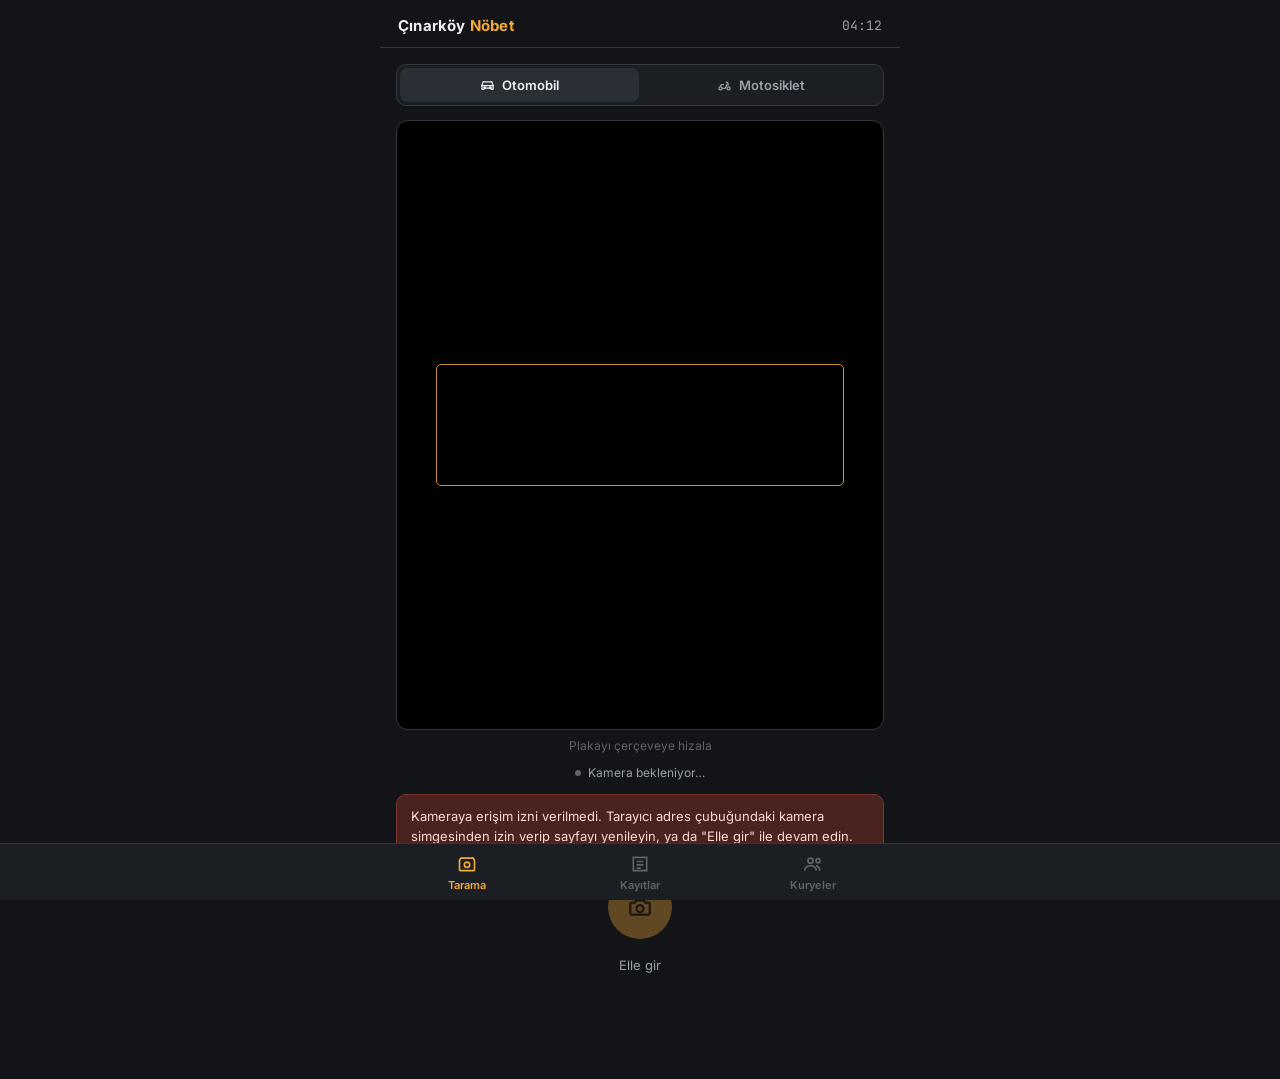
<file: cinarkoy-nobet-plaka-tanima.html>
<!DOCTYPE html>
<html lang="tr">
<head>
<meta charset="UTF-8">
<meta name="viewport" content="width=device-width, initial-scale=1, maximum-scale=1, viewport-fit=cover">
<title>Çınarköy Nöbet — Plaka Tanıma</title>
<link rel="preconnect" href="https://fonts.googleapis.com">
<link rel="preconnect" href="https://fonts.gstatic.com" crossorigin>
<link href="https://fonts.googleapis.com/css2?family=Inter:wght@400;500;600;700;800&family=JetBrains+Mono:wght@500;700&display=swap" rel="stylesheet">
<style>
  :root{
    --bg:#121417; --surface:#1b1e23; --surface-2:#22262c; --surface-3:#2a2f36;
    --border:#333941; --text:#eef0f2; --text-dim:#98a1ab; --text-faint:#5d646d;
    --amber:#f2a93b; --amber-dim:#7a5a1e; --amber-glow:rgba(242,169,59,.18);
    --green:#4fae7d; --green-dim:#1f4b36;
    --red:#e2574c; --red-dim:#4a231f;
    --mono:'JetBrains Mono', 'Courier New', monospace;
    --sans:'Inter', -apple-system, BlinkMacSystemFont, 'Segoe UI', sans-serif;
    --radius:10px;
  }
  *{box-sizing:border-box;}
  html,body{height:100%;}
  body{
    margin:0; background:var(--bg); color:var(--text); font-family:var(--sans);
    -webkit-tap-highlight-color:transparent; overscroll-behavior:none;
    padding-top:env(safe-area-inset-top,0px); padding-bottom:env(safe-area-inset-bottom,0px);
  }
  #app{ max-width:520px; margin:0 auto; min-height:100vh; display:flex; flex-direction:column; }

  header.topbar{
    padding:16px 18px 12px; display:flex; align-items:center; justify-content:space-between;
    border-bottom:1px solid var(--border);
  }
  header.topbar h1{ font-size:15px; font-weight:700; margin:0; letter-spacing:.2px; }
  header.topbar h1 span{ color:var(--amber); }
  header.topbar .clock{ font-family:var(--mono); font-size:13px; color:var(--text-dim); }

  main{ flex:1; overflow-y:auto; padding:16px 16px 90px; }
  .panel{ display:none; }
  .panel.active{ display:block; }

  /* ---------- Tarama sekmesi ---------- */
  .mode-switch{
    display:flex; gap:2px; margin-bottom:14px; background:var(--surface); border:1px solid var(--border);
    border-radius:10px; padding:3px;
  }
  .mode-switch button{
    flex:1; display:flex; align-items:center; justify-content:center; gap:7px;
    padding:9px 8px; border-radius:8px; border:none; background:transparent; color:var(--text-dim);
    font-family:var(--sans); font-weight:600; font-size:13px; cursor:pointer;
  }
  .mode-switch button svg{ width:15px; height:15px; flex:none; }
  .mode-switch button.active{ background:var(--surface-3); color:var(--text); }

  .viewfinder-wrap{
    position:relative; width:100%; aspect-ratio:4/5; background:#000; border-radius:12px;
    overflow:hidden; border:1px solid var(--border);
  }
  .viewfinder-wrap video{ width:100%; height:100%; object-fit:cover; display:block; }
  .guide{
    position:absolute; border:1.5px solid rgba(242,169,59,.85); border-radius:5px;
    pointer-events:none;
  }
  .status-line{
    display:flex; align-items:center; justify-content:center; gap:7px; font-size:12px;
    color:var(--text-dim); margin-top:10px;
  }
  .dot{ width:6px; height:6px; border-radius:50%; background:var(--text-faint); flex:none; }
  .dot.ready{ background:var(--green); }
  .dot.busy{ background:var(--amber); animation:pulse 1s infinite; }
  @keyframes pulse{ 50%{opacity:.35;} }
  .guide-caption{ text-align:center; font-size:12px; color:var(--text-faint); margin-top:8px; }

  .capture-row{ display:flex; align-items:center; justify-content:center; margin-top:16px; }
  .capture-btn{
    width:64px; height:64px; border-radius:50%; background:var(--amber); border:none;
    cursor:pointer; display:flex; align-items:center; justify-content:center;
  }
  .capture-btn svg{ width:26px; height:26px; color:#241c0a; }
  .capture-btn:disabled{ opacity:.35; }
  .manual-row{ text-align:center; margin-top:12px; }
  .link-btn{ background:none; border:none; color:var(--text-dim); font-family:var(--sans); font-size:13px; cursor:pointer; padding:6px; }

  .cam-msg{ margin-top:14px; padding:12px 14px; border-radius:var(--radius); font-size:13px; line-height:1.5; display:none; }
  .cam-msg.show{ display:block; }
  .cam-msg.warn{ background:var(--red-dim); color:#ffd7d3; border:1px solid #7a352c; }

  /* öneri kartı */
  .suggest-card{
    margin-top:16px; background:var(--surface); border:1px solid var(--border); border-radius:var(--radius); padding:16px; display:none;
  }
  .suggest-card.show{ display:block; }
  .confidence-badge{
    display:inline-flex; align-items:center; gap:6px; font-size:12px; font-weight:700; padding:4px 10px;
    border-radius:20px; margin-bottom:12px;
  }
  .confidence-badge.high{ background:var(--green-dim); color:#a8e6c6; }
  .confidence-badge.low{ background:var(--amber-dim); color:#ffdca6; }
  .confidence-badge.none{ background:var(--red-dim); color:#ffc9c3; }
  .field{ margin-bottom:12px; }
  .field label{ display:block; font-size:11px; color:var(--text-dim); margin-bottom:5px; }
  .field input{
    width:100%; padding:12px 12px; background:var(--surface-2); border:1px solid var(--border);
    border-radius:8px; color:var(--text); font-family:var(--mono); font-size:18px; font-weight:700; letter-spacing:1px;
  }
  .field input#kuryeAdiInput{ font-family:var(--sans); font-size:15px; font-weight:500; letter-spacing:normal; }
  .field .il-note{ font-size:11px; color:var(--text-faint); margin-top:5px; font-family:var(--sans); }
  .format-warn{ font-size:12px; color:#ffcf9e; margin-top:6px; }
  .btn-row{ display:flex; gap:10px; margin-top:14px; }
  .btn{
    flex:1; padding:12px; border-radius:8px; border:1px solid var(--border); font-weight:700; font-size:14px;
    cursor:pointer; font-family:var(--sans);
  }
  .btn.primary{ background:var(--amber); border-color:var(--amber); color:#241c0a; }
  .btn.ghost{ background:transparent; color:var(--text-dim); }
  .frame-detail{ margin-top:10px; font-size:11px; color:var(--text-faint); font-family:var(--mono); text-align:center; line-height:1.6; }

  /* ---------- Kayıtlar ---------- */
  .stats-row{ display:flex; gap:10px; margin-bottom:14px; }
  .stat{ flex:1; background:var(--surface); border:1px solid var(--border); border-radius:var(--radius); padding:12px; text-align:center; }
  .stat b{ display:block; font-size:20px; font-family:var(--mono); }
  .stat span{ font-size:11px; color:var(--text-dim); }
  .log-item{ background:var(--surface); border:1px solid var(--border); border-radius:var(--radius); padding:12px 14px; margin-bottom:10px; }
  .log-item .row1{ display:flex; justify-content:space-between; align-items:center; }
  .log-item .plate{ font-family:var(--mono); font-weight:700; font-size:16px; letter-spacing:1px; }
  .log-item .courier{ font-size:13px; color:var(--text-dim); margin-top:2px; }
  .log-item .meta{ font-size:11px; color:var(--text-faint); margin-top:6px; display:flex; justify-content:space-between; }
  .tag{ font-size:10px; padding:2px 7px; border-radius:10px; font-weight:700; }
  .tag.yuksek{ background:var(--green-dim); color:#a8e6c6; }
  .tag.dusuk{ background:var(--amber-dim); color:#ffdca6; }
  .tag.elle{ background:var(--surface-3); color:var(--text-dim); }
  .del-btn{ background:none; border:none; color:var(--red); font-size:12px; cursor:pointer; }
  .empty{ text-align:center; color:var(--text-faint); font-size:13px; padding:40px 10px; }
  .toolbar{ display:flex; gap:10px; margin-bottom:14px; }

  /* ---------- Kuryeler ---------- */
  .courier-row{ display:flex; gap:8px; align-items:center; background:var(--surface); border:1px solid var(--border); border-radius:var(--radius); padding:10px 12px; margin-bottom:8px; }
  .courier-row .plate{ font-family:var(--mono); font-weight:700; width:96px; flex:none; font-size:13px; }
  .courier-row .name{ flex:1; font-size:13px; }
  .add-courier{ display:flex; gap:8px; margin-bottom:16px; }
  .add-courier input{ flex:1; padding:10px; background:var(--surface-2); border:1px solid var(--border); border-radius:8px; color:var(--text); font-size:13px; }
  .add-courier input.plate-in{ font-family:var(--mono); flex:0 0 110px; text-transform:uppercase; }

  nav.tabbar{
    position:fixed; bottom:0; left:0; right:0; padding-bottom:env(safe-area-inset-bottom,0px);
    background:var(--surface); border-top:1px solid var(--border);
  }
  .tabbar-inner{ max-width:520px; margin:0 auto; display:flex; }
  .tabbar-inner button{
    flex:1; background:none; border:none; color:var(--text-faint); padding:10px 4px 8px; font-family:var(--sans);
    font-size:11px; font-weight:600; display:flex; flex-direction:column; align-items:center; gap:4px; cursor:pointer;
  }
  .tabbar-inner button.active{ color:var(--amber); }
  .tabbar-inner svg{ width:20px; height:20px; }

  ::-webkit-scrollbar{ width:0; height:0; }
</style>
</head>
<body>
<div id="app">

  <header class="topbar">
    <h1>Çınarköy <span>Nöbet</span></h1>
    <div class="clock" id="clockEl">--:--</div>
  </header>

  <main>
    <!-- TARAMA -->
    <section class="panel active" id="panel-tarama">
      <div class="mode-switch">
        <button id="modeOto" class="active">
          <svg viewBox="0 0 24 24" fill="none" stroke="currentColor" stroke-width="2"><path d="M3 12l1.6-4.8A2 2 0 016.5 6h11a2 2 0 011.9 1.2L21 12"/><path d="M3 12h18v5a1 1 0 01-1 1h-1.5a1 1 0 01-1-1v-1H6.5v1a1 1 0 01-1 1H4a1 1 0 01-1-1v-5z"/><circle cx="7.5" cy="15.5" r="1.2"/><circle cx="16.5" cy="15.5" r="1.2"/></svg>
          Otomobil
        </button>
        <button id="modeMoto">
          <svg viewBox="0 0 24 24" fill="none" stroke="currentColor" stroke-width="2"><circle cx="5.5" cy="16.5" r="2.5"/><circle cx="18.5" cy="16.5" r="2.5"/><path d="M8 16.5h5l3-6h3M11 10.5H7l-1.5 3M14 7h3l1 3.5"/></svg>
          Motosiklet
        </button>
      </div>

      <div class="viewfinder-wrap" id="viewfinderWrap">
        <video id="video" autoplay playsinline muted></video>
        <div class="guide" id="guideBox"></div>
      </div>
      <p class="guide-caption" id="guideLabel">Plakayı çerçeveye hizalayın</p>
      <div class="status-line"><span class="dot" id="engineDot"></span><span id="engineText">Kamera bekleniyor…</span></div>

      <div class="cam-msg warn" id="camMsg"></div>

      <div class="capture-row">
        <button class="capture-btn" id="captureBtn" disabled aria-label="Fotoğraf çek">
          <svg viewBox="0 0 24 24" fill="none" stroke="currentColor" stroke-width="2"><path d="M4 8h3l1.5-2h7L17 8h3a1 1 0 011 1v9a1 1 0 01-1 1H4a1 1 0 01-1-1V9a1 1 0 011-1z"/><circle cx="12" cy="13.5" r="3.2"/></svg>
        </button>
      </div>
      <div class="manual-row"><button class="link-btn" id="manualBtn">Elle gir</button></div>
      <div class="frame-detail" id="frameDetail"></div>

      <div class="suggest-card" id="suggestCard">
        <div id="confidenceBadge" class="confidence-badge high">Yüksek güven</div>
        <div class="field">
          <label for="plateInput">Plaka</label>
          <input id="plateInput" maxlength="12" placeholder="34 ABC 123" autocomplete="off">
          <div class="il-note" id="ilNote"></div>
          <div class="format-warn" id="formatWarn" style="display:none;"></div>
        </div>
        <div class="field">
          <label for="kuryeAdiInput">Kurye adı</label>
          <input id="kuryeAdiInput" placeholder="Eşleşme yoksa elle yazın" autocomplete="off">
        </div>
        <div class="btn-row">
          <button class="btn ghost" id="discardBtn">Vazgeç</button>
          <button class="btn primary" id="saveBtn">Kaydet</button>
        </div>
      </div>
    </section>

    <!-- KAYITLAR -->
    <section class="panel" id="panel-kayitlar">
      <div class="stats-row">
        <div class="stat"><b id="statTotal">0</b><span>Toplam kayıt</span></div>
        <div class="stat"><b id="statAccept">0</b><span>Öneri kabul</span></div>
        <div class="stat"><b id="statCorrect">0</b><span>Düzeltilen</span></div>
      </div>
      <div class="toolbar">
        <button class="btn ghost" id="exportBtn">CSV indir</button>
        <button class="btn ghost" id="clearLogBtn">Kayıtları temizle</button>
      </div>
      <div id="logList"></div>
    </section>

    <!-- KURYELER -->
    <section class="panel" id="panel-kuryeler">
      <div class="add-courier">
        <input class="plate-in" id="newCourierPlate" placeholder="34ABC123">
        <input id="newCourierName" placeholder="Kurye adı">
        <button class="btn primary" style="flex:0 0 auto; padding:10px 14px;" id="addCourierBtn">Ekle</button>
      </div>
      <div id="courierList"></div>
    </section>
  </main>

  <nav class="tabbar">
    <div class="tabbar-inner">
      <button class="tab-btn active" data-panel="tarama">
        <svg viewBox="0 0 24 24" fill="none" stroke="currentColor" stroke-width="2"><path d="M3 8l1.5-3h15L21 8v11a1 1 0 01-1 1H4a1 1 0 01-1-1V8z"/><circle cx="12" cy="13" r="3.2"/></svg>
        Tarama
      </button>
      <button class="tab-btn" data-panel="kayitlar">
        <svg viewBox="0 0 24 24" fill="none" stroke="currentColor" stroke-width="2"><path d="M4 4h16v16H4z"/><path d="M8 9h8M8 13h8M8 17h5"/></svg>
        Kayıtlar
      </button>
      <button class="tab-btn" data-panel="kuryeler">
        <svg viewBox="0 0 24 24" fill="none" stroke="currentColor" stroke-width="2"><circle cx="9" cy="8" r="3"/><path d="M2 20c0-3.3 3-6 7-6s7 2.7 7 6"/><circle cx="18" cy="8" r="2.4"/><path d="M15.5 14.2c2.6.4 4.5 2.6 4.5 5.8"/></svg>
        Kuryeler
      </button>
    </div>
  </nav>
</div>

<canvas id="workCanvas" style="display:none;"></canvas>

<script>
(function(){
  'use strict';

  /* =========================================================
     0. SABİTLER, DEPOLAMA, YARDIMCI FONKSİYONLAR
  ========================================================= */
  var LS_COURIERS = 'cinarkoy_kuryeler_v1';
  var LS_LOG      = 'cinarkoy_kayitlar_v1';
  var LS_STATS    = 'cinarkoy_stats_v1';

  var IL_KODLARI = {"01":"Adana","02":"Adıyaman","03":"Afyonkarahisar","04":"Ağrı","05":"Amasya","06":"Ankara","07":"Antalya","08":"Artvin","09":"Aydın","10":"Balıkesir","11":"Bilecik","12":"Bingöl","13":"Bitlis","14":"Bolu","15":"Burdur","16":"Bursa","17":"Çanakkale","18":"Çankırı","19":"Çorum","20":"Denizli","21":"Diyarbakır","22":"Edirne","23":"Elazığ","24":"Erzincan","25":"Erzurum","26":"Eskişehir","27":"Gaziantep","28":"Giresun","29":"Gümüşhane","30":"Hakkari","31":"Hatay","32":"Isparta","33":"Mersin","34":"İstanbul","35":"İzmir","36":"Kars","37":"Kastamonu","38":"Kayseri","39":"Kırklareli","40":"Kırşehir","41":"Kocaeli","42":"Konya","43":"Kütahya","44":"Malatya","45":"Manisa","46":"Kahramanmaraş","47":"Mardin","48":"Muğla","49":"Muş","50":"Nevşehir","51":"Niğde","52":"Ordu","53":"Rize","54":"Sakarya","55":"Samsun","56":"Siirt","57":"Sinop","58":"Sivas","59":"Tekirdağ","60":"Tokat","61":"Trabzon","62":"Tunceli","63":"Şanlıurfa","64":"Uşak","65":"Van","66":"Yozgat","67":"Zonguldak","68":"Aksaray","69":"Bayburt","70":"Karaman","71":"Kırıkkale","72":"Batman","73":"Şırnak","74":"Bartın","75":"Ardahan","76":"Iğdır","77":"Yalova","78":"Karabük","79":"Kilis","80":"Osmaniye","81":"Düzce"};
  var PLATE_RE = /^([0-8][0-9])\s*([ABCDEFGHIJKLMNOPRSTUVYZ]{1,3})\s*([0-9]{2,4})$/;

  function $(id){ return document.getElementById(id); }
  function loadJSON(key, fallback){
    try { var v = localStorage.getItem(key); return v ? JSON.parse(v) : fallback; }
    catch(e){ return fallback; }
  }
  function saveJSON(key, val){
    try { localStorage.setItem(key, JSON.stringify(val)); } catch(e){ /* depolama dolu/erişilemez: sessizce yut */ }
  }
  function normalizePlate(raw){
    return (raw||'').toUpperCase().replace(/[İIı]/g,'I').replace(/[^A-Z0-9]/g,' ').replace(/\s+/g,' ').trim();
  }
  function validatePlate(norm){
    var compact = norm.replace(/\s+/g,'');
    var m = compact.match(/^([0-8][0-9])([ABCDEFGHIJKLMNOPRSTUVYZ]{1,3})([0-9]{2,4})$/);
    if(!m) return {valid:false};
    var il = m[1];
    if(il==='00') return {valid:false};
    return {valid:true, il:il, harf:m[2], rakam:m[3], display: il+' '+m[2]+' '+m[3]};
  }

  var couriers = loadJSON(LS_COURIERS, []);
  var log = loadJSON(LS_LOG, []);
  var stats = loadJSON(LS_STATS, {kabul:0, duzeltilen:0});

  function findCourier(plateCompact){
    for(var i=0;i<couriers.length;i++){
      if(couriers[i].plate.replace(/\s+/g,'') === plateCompact) return couriers[i];
    }
    return null;
  }

  /* =========================================================
     1. SEKME NAVİGASYONU
  ========================================================= */
  var tabButtons = document.querySelectorAll('.tab-btn');
  tabButtons.forEach(function(btn){
    btn.addEventListener('click', function(){
      tabButtons.forEach(function(b){ b.classList.remove('active'); });
      btn.classList.add('active');
      document.querySelectorAll('.panel').forEach(function(p){ p.classList.remove('active'); });
      $('panel-' + btn.dataset.panel).classList.add('active');
      if(btn.dataset.panel === 'kayitlar') renderLog();
      if(btn.dataset.panel === 'kuryeler') renderCouriers();
    });
  });

  /* saat */
  function tickClock(){
    var d = new Date();
    $('clockEl').textContent = String(d.getHours()).padStart(2,'0')+':'+String(d.getMinutes()).padStart(2,'0');
  }
  tickClock(); setInterval(tickClock, 15000);

  /* =========================================================
     2. ARAÇ MODU + KILAVUZ ÇERÇEVESİ
  ========================================================= */
  var vehicleMode = 'oto'; // 'oto' | 'moto'
  var GUIDE_RECT = {
    oto:  {x:0.08, y:0.40, w:0.84, h:0.20},
    moto: {x:0.26, y:0.30, w:0.48, h:0.40}
  };
  function applyGuide(){
    var r = GUIDE_RECT[vehicleMode];
    var wrap = $('viewfinderWrap');
    var g = $('guideBox');
    g.style.left   = (r.x*100)+'%';
    g.style.top    = (r.y*100)+'%';
    g.style.width  = (r.w*100)+'%';
    g.style.height = (r.h*100)+'%';
    $('guideLabel').textContent = vehicleMode==='moto' ? 'Plaka iki satırı çerçeveye al' : 'Plakayı çerçeveye hizala';
  }
  $('modeOto').addEventListener('click', function(){ vehicleMode='oto'; $('modeOto').classList.add('active'); $('modeMoto').classList.remove('active'); applyGuide(); });
  $('modeMoto').addEventListener('click', function(){ vehicleMode='moto'; $('modeMoto').classList.add('active'); $('modeOto').classList.remove('active'); applyGuide(); });
  applyGuide();

  /* =========================================================
     3. KAMERA
  ========================================================= */
  var video = $('video');
  var camReady = false;

  function showCamMsg(text){
    var el = $('camMsg'); el.textContent = text; el.classList.add('show');
  }
  function hideCamMsg(){ $('camMsg').classList.remove('show'); }

  function startCamera(){
    if(!navigator.mediaDevices || !navigator.mediaDevices.getUserMedia){
      showCamMsg('Bu tarayıcı kamera erişimini desteklemiyor. Plakayı "Elle gir" ile kaydedebilirsiniz.');
      return;
    }
    navigator.mediaDevices.getUserMedia({ video: { facingMode: 'environment', width:{ideal:1280}, height:{ideal:960} }, audio:false })
      .then(function(stream){
        video.srcObject = stream;
        camReady = true;
        hideCamMsg();
        $('captureBtn').disabled = false;
        beginLazyEngineLoad();
      })
      .catch(function(err){
        showCamMsg('Kameraya erişim izni verilmedi. Tarayıcı adres çubuğundaki kamera simgesinden izin verip sayfayı yenileyin, ya da "Elle gir" ile devam edin.');
      });
  }
  startCamera();

  /* video native çözünürlüğü ile ekrandaki (object-fit:cover) konteyner arasındaki
     ölçek farkını hesaba katarak, kılavuz çerçevesinin GERÇEK video pikselindeki
     karşılığını üretir. */
  function guideRectInVideoPixels(){
    var vw = video.videoWidth, vh = video.videoHeight;
    var wrap = $('viewfinderWrap');
    var cw = wrap.clientWidth, ch = wrap.clientHeight;
    if(!vw || !vh || !cw || !ch) return null;
    var videoAspect = vw/vh, containerAspect = cw/ch;
    var sx,sy,sw,sh;
    if(videoAspect > containerAspect){
      sh = vh; sw = vh*containerAspect; sx=(vw-sw)/2; sy=0;
    } else {
      sw = vw; sh = vw/containerAspect; sx=0; sy=(vh-sh)/2;
    }
    var r = GUIDE_RECT[vehicleMode];
    return {
      x: Math.round(sx + r.x*sw),
      y: Math.round(sy + r.y*sh),
      w: Math.round(r.w*sw),
      h: Math.round(r.h*sh)
    };
  }

  /* =========================================================
     4. MOTORLARIN TEMBEL YÜKLENMESİ (OpenCV.js + Tesseract.js)
  ========================================================= */
  var cvReady = false, cvLoading = false;
  var tsrReady = false, tsrLoading = false;
  var engineLoadStarted = false;

  function setEngineStatus(state, text){
    var dot = $('engineDot');
    dot.className = 'dot' + (state ? ' '+state : '');
    $('engineText').textContent = text;
  }

  function loadScriptWithTimeout(src, timeoutMs){
    return new Promise(function(resolve, reject){
      var done = false;
      var s = document.createElement('script');
      s.src = src; s.async = true;
      var t = setTimeout(function(){ if(!done){ done=true; reject(new Error('timeout: '+src)); } }, timeoutMs || 9000);
      s.onload = function(){ if(!done){ done=true; clearTimeout(t); resolve(); } };
      s.onerror = function(){ if(!done){ done=true; clearTimeout(t); reject(new Error('yüklenemedi: '+src)); } };
      document.head.appendChild(s);
    });
  }

  function beginLazyEngineLoad(){
    if(engineLoadStarted) return;
    engineLoadStarted = true;
    setEngineStatus('busy', 'Görüntü motoru hazırlanıyor…');

    // Tesseract.js — okuma motoru, zorunlu (yüklenemezse OCR devre dışı kalır, elle giriş açık kalır)
    tsrLoading = true;
    loadScriptWithTimeout('https://cdn.jsdelivr.net/npm/tesseract.js@5.0.4/dist/tesseract.min.js', 12000)
      .then(function(){ tsrReady = true; tsrLoading = false; updateEngineStatusLine(); })
      .catch(function(){ tsrReady = false; tsrLoading = false; updateEngineStatusLine();
        showCamMsg('Okuma motoru yüklenemedi (bağlantı sorunu olabilir). "Elle gir" her zaman açık.'); });

    // OpenCV.js — ön işleme motoru, OPSİYONEL (yüklenemezse basit gri-tonlama yöntemine sessizce düşülür)
    cvLoading = true;
    loadScriptWithTimeout('https://docs.opencv.org/4.9.0/opencv.js', 12000)
      .then(function(){
        // opencv.js kendi WASM'ını asenkron indirir; cv.onRuntimeInitialized ile hazır olduğunu bildirir
        if(window.cv && window.cv.onRuntimeInitialized !== undefined){
          window.cv['onRuntimeInitialized'] = function(){ cvReady = true; cvLoading = false; updateEngineStatusLine(); };
        } else {
          cvReady = !!window.cv; cvLoading = false; updateEngineStatusLine();
        }
      })
      .catch(function(){ cvReady = false; cvLoading = false; updateEngineStatusLine(); });

    updateEngineStatusLine();
  }

  function updateEngineStatusLine(){
    if(tsrLoading || cvLoading){ setEngineStatus('busy', 'Görüntü motoru hazırlanıyor…'); return; }
    if(tsrReady && cvReady){ setEngineStatus('ready', 'Motor hazır (gelişmiş ön işleme)'); return; }
    if(tsrReady && !cvReady){ setEngineStatus('ready', 'Motor hazır (temel ön işleme)'); return; }
    setEngineStatus('', 'Okuma motoru kullanılamıyor — elle giriş açık'); 
  }

  /* =========================================================
     5. ÖN İŞLEME ZİNCİRİ (her adım hata verirse bir öncekiyle devam eder)
  ========================================================= */
  // OpenCV tabanlı zincir: gri tonlama -> parlama bastırma -> gürültü azaltma
  // -> CLAHE kontrast -> adaptif eşikleme -> eğim düzeltme (kontur + döndürme)
  function preprocessWithOpenCV(canvas){
    var stageCanvas = canvas;
    try{
      var src = cv.imread(canvas);
      var work = src;

      try{ var gray = new cv.Mat(); cv.cvtColor(work, gray, cv.COLOR_RGBA2GRAY); work.delete(); work = gray; }catch(e){}

      try{
        var mask = new cv.Mat();
        cv.threshold(work, mask, 235, 255, cv.THRESH_BINARY);
        var kernel = cv.Mat.ones(3,3, cv.CV_8U);
        cv.dilate(mask, mask, kernel);
        var inpainted = new cv.Mat();
        cv.inpaint(work, mask, inpainted, 4, cv.INPAINT_TELEA);
        work.delete(); mask.delete(); kernel.delete();
        work = inpainted;
      }catch(e){ /* parlama bastırma başarısız oldu, atlanıyor */ }

      try{ var blurred = new cv.Mat(); cv.medianBlur(work, blurred, 3); work.delete(); work = blurred; }catch(e){}

      try{
        var clahe = new cv.CLAHE(2.0, new cv.Size(8,8));
        var claheOut = new cv.Mat();
        clahe.apply(work, claheOut);
        work.delete(); work = claheOut;
      }catch(e){ /* CLAHE başarısız, ham gri ton ile devam */ }

      // eğim düzeltme: en büyük konturu bul, minAreaRect açısına göre döndür
      try{
        var edges = new cv.Mat();
        cv.threshold(work, edges, 0, 255, cv.THRESH_BINARY+cv.THRESH_OTSU);
        var contours = new cv.MatVector();
        var hierarchy = new cv.Mat();
        cv.findContours(edges, contours, hierarchy, cv.RETR_EXTERNAL, cv.CHAIN_APPROX_SIMPLE);
        var maxArea = 0, maxIdx = -1;
        for(var i=0;i<contours.size();i++){
          var a = cv.contourArea(contours.get(i));
          if(a > maxArea){ maxArea = a; maxIdx = i; }
        }
        if(maxIdx >= 0 && maxArea > work.cols*work.rows*0.15){
          var rect = cv.minAreaRect(contours.get(maxIdx));
          var angle = rect.angle;
          if(angle < -45) angle += 90;
          if(Math.abs(angle) > 1 && Math.abs(angle) <= 15){
            var center = new cv.Point(work.cols/2, work.rows/2);
            var M = cv.getRotationMatrix2D(center, angle, 1);
            var rotated = new cv.Mat();
            cv.warpAffine(work, rotated, M, new cv.Size(work.cols, work.rows), cv.INTER_LINEAR, cv.BORDER_REPLICATE);
            work.delete(); M.delete(); work = rotated;
          }
        }
        edges.delete(); contours.delete(); hierarchy.delete();
      }catch(e){ /* eğim düzeltme başarısız, düzeltilmemiş görüntüyle devam */ }

      try{
        var thresh = new cv.Mat();
        cv.adaptiveThreshold(work, thresh, 255, cv.ADAPTIVE_THRESH_GAUSSIAN_C, cv.THRESH_BINARY, 31, 15);
        work.delete(); work = thresh;
      }catch(e){ /* adaptif eşikleme başarısız, kontrast-artırılmış gri ton ile devam */ }

      var out = document.createElement('canvas');
      out.width = work.cols; out.height = work.rows;
      cv.imshow(out, work);
      work.delete();
      return out;
    }catch(e){
      return stageCanvas; // OpenCV tamamen başarısız oldu: ham kareyle devam
    }
  }

  // Daha hafif OpenCV varyantı: adaptif eşikleme ve eğim düzeltme olmadan, sadece
  // gri tonlama + parlama bastırma + kontrast artırma. Bazı plakalar ikili (binary)
  // görüntüden çok, kontrastı artırılmış gri tondan daha iyi okunur.
  function preprocessWithOpenCVLight(canvas){
    try{
      var src = cv.imread(canvas);
      var work = src;
      try{ var gray = new cv.Mat(); cv.cvtColor(work, gray, cv.COLOR_RGBA2GRAY); work.delete(); work = gray; }catch(e){}
      try{
        var mask = new cv.Mat();
        cv.threshold(work, mask, 235, 255, cv.THRESH_BINARY);
        var inpainted = new cv.Mat();
        cv.inpaint(work, mask, inpainted, 4, cv.INPAINT_TELEA);
        work.delete(); mask.delete(); work = inpainted;
      }catch(e){}
      try{
        var clahe = new cv.CLAHE(2.5, new cv.Size(8,8));
        var claheOut = new cv.Mat();
        clahe.apply(work, claheOut);
        work.delete(); work = claheOut;
      }catch(e){}
      var out = document.createElement('canvas');
      out.width = work.cols; out.height = work.rows;
      cv.imshow(out, work);
      work.delete();
      return out;
    }catch(e){ return canvas; }
  }

  function cloneCanvas(c){
    var n = document.createElement('canvas'); n.width = c.width; n.height = c.height;
    n.getContext('2d').drawImage(c, 0, 0);
    return n;
  }

  // OpenCV yoksa devreye giren basit yedek: gri tonlama + sabit eşik (canvas pikselleri üzerinden)
  function preprocessBasic(canvas){
    try{
      var ctx = canvas.getContext('2d');
      var img = ctx.getImageData(0,0,canvas.width,canvas.height);
      var d = img.data;
      for(var i=0;i<d.length;i+=4){
        var v = 0.299*d[i] + 0.587*d[i+1] + 0.114*d[i+2];
        v = v > 140 ? 255 : (v < 90 ? 0 : v);
        d[i]=d[i+1]=d[i+2]=v;
      }
      ctx.putImageData(img,0,0);
      return canvas;
    }catch(e){ return canvas; }
  }

  /* =========================================================
     6. KIRPMA — görevli tek bir fotoğraf çeker
  ========================================================= */
  function cropToCanvas(rect){
    var c = document.createElement('canvas');
    var targetW = 480;
    var scale = targetW / rect.w;
    c.width = targetW; c.height = Math.round(rect.h*scale);
    var ctx = c.getContext('2d');
    ctx.drawImage(video, rect.x, rect.y, rect.w, rect.h, 0, 0, c.width, c.height);
    return c;
  }

  // Yavaş cihazlarda işlem varyantı sayısını azaltarak yanıt süresini makul tutar
  function variantBudgetForDevice(){
    var cores = navigator.hardwareConcurrency || 4;
    return cores <= 2 ? 2 : 3;
  }

  /* =========================================================
     7. OCR (Tesseract.js) — tek kare oku, moto modunda 2 satırı ayrı okur
  ========================================================= */
  var tesseractWorkerPromise = null;
  function getWorker(){
    if(tesseractWorkerPromise) return tesseractWorkerPromise;
    tesseractWorkerPromise = Tesseract.createWorker('eng', 1, { logger: function(){} }).then(function(worker){
      return worker.setParameters({ tessedit_char_whitelist: 'ABCDEFGHIJKLMNOPRSTUVYZ0123456789 ' }).then(function(){ return worker; });
    });
    return tesseractWorkerPromise;
  }

  function ocrCanvas(canvas){
    return getWorker().then(function(worker){
      return worker.recognize(canvas);
    }).then(function(res){
      return { text: normalizePlate(res.data.text), conf: res.data.confidence || 0 };
    });
  }

  function ocrFrame(processedCanvas){
    if(vehicleMode !== 'moto'){
      return ocrCanvas(processedCanvas);
    }
    // motosiklet: kırpılan alanı yatay olarak ikiye böl, ayrı ayrı oku, birleştir
    var w = processedCanvas.width, h = processedCanvas.height;
    var topC = document.createElement('canvas'); topC.width=w; topC.height=Math.round(h*0.55);
    topC.getContext('2d').drawImage(processedCanvas, 0,0,w,topC.height, 0,0,w,topC.height);
    var botC = document.createElement('canvas'); botC.width=w; botC.height=h-topC.height;
    botC.getContext('2d').drawImage(processedCanvas, 0,topC.height,w,botC.height, 0,0,w,botC.height);
    return Promise.all([ocrCanvas(topC), ocrCanvas(botC)]).then(function(r){
      return { text: (r[0].text+' '+r[1].text).replace(/\s+/g,' ').trim(), conf: (r[0].conf+r[1].conf)/2 };
    });
  }

  /* =========================================================
     8. TEK FOTOĞRAF + VARYANT OYLAMASI
     Görevli tek bir "Çek" işlemi yapar. Sağlamlık, birden çok kamera karesi
     yerine, o TEK fotoğrafın birden çok şekilde işlenmiş (varyant) hallerinin
     birbirleriyle karşılaştırılmasından gelir.
  ========================================================= */
  var isCapturing = false;

  function runCapture(){
    if(isCapturing) return;
    if(!camReady){ showCamMsg('Kamera hazır değil. Lütfen izinleri kontrol edin ya da "Elle gir" kullanın.'); return; }
    if(!tsrReady){ showCamMsg('Okuma motoru henüz hazır değil ya da yüklenemedi. Birazdan tekrar deneyin ya da "Elle gir" kullanın.'); return; }
    var rect = guideRectInVideoPixels();
    if(!rect){ showCamMsg('Görüntü okunamadı, tekrar deneyin.'); return; }

    isCapturing = true;
    hideCamMsg();
    $('captureBtn').disabled = true;
    $('suggestCard').classList.remove('show');
    $('frameDetail').textContent = 'Fotoğraf işleniyor…';

    var raw = cropToCanvas(rect); // TEK fotoğraf — burada bir daha kamera karesi alınmaz
    var variants = [];
    var budget = variantBudgetForDevice();
    try{
      if(cvReady){
        variants.push({ label:'gelişmiş ön işleme', canvas: preprocessWithOpenCV(cloneCanvas(raw)) });
        if(budget >= 3) variants.push({ label:'kontrast odaklı', canvas: preprocessWithOpenCVLight(cloneCanvas(raw)) });
      }
      variants.push({ label:'temel ön işleme', canvas: preprocessBasic(cloneCanvas(raw)) });
    }catch(e){
      variants = [{ label:'temel ön işleme', canvas: preprocessBasic(cloneCanvas(raw)) }];
    }

    runOcrOnVariants(variants);
  }

  function runOcrOnVariants(variants){
    var results = [];
    var i = 0;
    function next(){
      if(i >= variants.length) return finishVoting(results);
      return ocrFrame(variants[i].canvas).then(function(r){
        r.label = variants[i].label; results.push(r); i++; return next();
      }).catch(function(){
        results.push({ text:'', conf:0, label: variants[i].label }); i++; return next();
      });
    }
    return next().catch(function(){
      showCamMsg('Fotoğraf işlenirken bir sorun oluştu. Tekrar deneyin ya da elle girin.');
      isCapturing = false; $('captureBtn').disabled = false;
    });
  }

  function finishVoting(results){
    isCapturing = false;
    $('captureBtn').disabled = false;

    var counts = {};
    results.forEach(function(r){
      if(!r.text) return;
      counts[r.text] = (counts[r.text]||0) + 1;
    });
    var bestText = '', bestCount = 0;
    Object.keys(counts).forEach(function(t){ if(counts[t] > bestCount){ bestCount = counts[t]; bestText = t; } });

    var chosen, confidenceLevel;
    if(bestCount >= 2){
      chosen = bestText; confidenceLevel = 'high';
    } else {
      var top = results.slice().sort(function(a,b){ return b.conf-a.conf; })[0] || {text:'', conf:0};
      chosen = top.text; confidenceLevel = chosen ? 'low' : 'none';
    }

    $('frameDetail').textContent = results.length > 1
      ? results.map(function(r){ return r.label+': "'+(r.text||'—')+'" ('+Math.round(r.conf)+'%)'; }).join('  •  ')
      : '';

    showSuggestion(chosen, confidenceLevel);
  }

  /* =========================================================
     9. ÖNERİ KARTI
  ========================================================= */
  var lastSuggested = '';
  function showSuggestion(text, level){
    lastSuggested = normalizePlate(text);
    $('plateInput').value = lastSuggested;
    var badge = $('confidenceBadge');
    if(level==='high'){ badge.className='confidence-badge high'; badge.textContent='Yüksek güven'; }
    else if(level==='low'){ badge.className='confidence-badge low'; badge.textContent='Emin değilim, kontrol edin'; }
    else { badge.className='confidence-badge none'; badge.textContent='Plaka okunamadı — elle girin'; }

    var v = validatePlate(lastSuggested);
    var warnEl = $('formatWarn'), ilNote = $('ilNote');
    if(v.valid){
      warnEl.style.display='none';
      ilNote.textContent = 'İl: '+v.il+' '+(IL_KODLARI[v.il]||'');
    } else {
      warnEl.style.display='block';
      warnEl.textContent = lastSuggested ? 'Plaka formatı tanınamadı — kontrol edip düzeltin.' : 'Alan boş — elle yazın.';
      ilNote.textContent = '';
    }

    var courier = v.valid ? findCourier(lastSuggested.replace(/\s+/g,'')) : null;
    $('kuryeAdiInput').value = courier ? courier.name : '';

    $('suggestCard').classList.add('show');
  }

  $('manualBtn').addEventListener('click', function(){ showSuggestion('', 'none'); });
  $('captureBtn').addEventListener('click', runCapture);
  $('discardBtn').addEventListener('click', function(){
    $('suggestCard').classList.remove('show');
    $('frameDetail').textContent = '';
  });

  $('saveBtn').addEventListener('click', function(){
    var plateNorm = normalizePlate($('plateInput').value);
    var name = $('kuryeAdiInput').value.trim();
    if(!plateNorm){ alert('Plaka alanı boş olamaz.'); return; }
    if(!name){ if(!confirm('Kurye adı girilmedi. Yine de kaydedilsin mi?')) return; }

    var v = validatePlate(plateNorm);
    var wasEdited = plateNorm !== lastSuggested;
    if(lastSuggested){ if(wasEdited) stats.duzeltilen++; else stats.kabul++; }
    saveJSON(LS_STATS, stats);

    log.unshift({
      plate: v.valid ? v.display : plateNorm,
      name: name || '(belirtilmedi)',
      vehicle: vehicleMode,
      time: new Date().toISOString(),
      method: !lastSuggested ? 'elle' : (wasEdited ? 'duzeltildi' : 'oneri_kabul'),
      formatValid: v.valid
    });
    saveJSON(LS_LOG, log);

    $('suggestCard').classList.remove('show');
    $('frameDetail').textContent = 'Kaydedildi.';
  });

  /* =========================================================
     10. KAYITLAR SEKMESİ
  ========================================================= */
  function fmtTime(iso){
    var d = new Date(iso);
    return d.toLocaleDateString('tr-TR')+' '+String(d.getHours()).padStart(2,'0')+':'+String(d.getMinutes()).padStart(2,'0');
  }
  function renderLog(){
    $('statTotal').textContent = log.length;
    $('statAccept').textContent = stats.kabul;
    $('statCorrect').textContent = stats.duzeltilen;

    var el = $('logList');
    if(log.length === 0){ el.innerHTML = '<div class="empty">Henüz kayıt yok. Tarama sekmesinden bir plaka okutup kaydedin.</div>'; return; }
    el.innerHTML = log.map(function(item, idx){
      var tagClass = item.method==='oneri_kabul' ? 'yuksek' : (item.method==='duzeltildi' ? 'dusuk' : 'elle');
      var tagText = item.method==='oneri_kabul' ? 'Öneri kabul edildi' : (item.method==='duzeltildi' ? 'Düzeltildi' : 'Elle girildi');
      return '<div class="log-item">'+
        '<div class="row1"><span class="plate">'+item.plate+'</span>'+
        '<button class="del-btn" data-idx="'+idx+'">Sil</button></div>'+
        '<div class="courier">'+item.name+' · '+(item.vehicle==='moto'?'Motosiklet':'Otomobil')+'</div>'+
        '<div class="meta"><span>'+fmtTime(item.time)+'</span><span class="tag '+tagClass+'">'+tagText+'</span></div>'+
      '</div>';
    }).join('');
    el.querySelectorAll('.del-btn').forEach(function(btn){
      btn.addEventListener('click', function(){
        log.splice(parseInt(btn.dataset.idx,10), 1);
        saveJSON(LS_LOG, log);
        renderLog();
      });
    });
  }

  $('clearLogBtn').addEventListener('click', function(){
    if(confirm('Tüm kayıtlar silinsin mi? Bu işlem geri alınamaz.')){ log = []; saveJSON(LS_LOG, log); renderLog(); }
  });

  $('exportBtn').addEventListener('click', function(){
    var rows = [['Plaka','Kurye','Araç','Zaman','Yöntem']];
    log.forEach(function(item){
      rows.push([item.plate, item.name, item.vehicle==='moto'?'Motosiklet':'Otomobil', fmtTime(item.time), item.method]);
    });
    var csv = rows.map(function(r){ return r.map(function(c){ return '"'+String(c).replace(/"/g,'""')+'"'; }).join(','); }).join('\r\n');
    var blob = new Blob(['\uFEFF'+csv], {type:'text/csv;charset=utf-8;'});
    var a = document.createElement('a');
    a.href = URL.createObjectURL(blob);
    a.download = 'cinarkoy-nobet-kayitlar.csv';
    document.body.appendChild(a); a.click(); document.body.removeChild(a);
  });

  /* =========================================================
     11. KURYELER SEKMESİ
  ========================================================= */
  function renderCouriers(){
    var el = $('courierList');
    if(couriers.length === 0){ el.innerHTML = '<div class="empty">Kayıtlı kurye yok. Yukarıdan plaka ve isim ekleyin.</div>'; return; }
    el.innerHTML = couriers.map(function(c, idx){
      return '<div class="courier-row"><span class="plate">'+c.plate+'</span><span class="name">'+c.name+'</span>'+
        '<button class="del-btn" data-idx="'+idx+'">Sil</button></div>';
    }).join('');
    el.querySelectorAll('.del-btn').forEach(function(btn){
      btn.addEventListener('click', function(){
        couriers.splice(parseInt(btn.dataset.idx,10), 1);
        saveJSON(LS_COURIERS, couriers);
        renderCouriers();
      });
    });
  }
  $('addCourierBtn').addEventListener('click', function(){
    var plate = normalizePlate($('newCourierPlate').value).replace(/\s+/g,'');
    var name = $('newCourierName').value.trim();
    if(!plate || !name){ alert('Plaka ve isim alanlarının ikisi de gerekli.'); return; }
    couriers.push({ plate: plate, name: name });
    saveJSON(LS_COURIERS, couriers);
    $('newCourierPlate').value=''; $('newCourierName').value='';
    renderCouriers();
  });

  /* ilk açılış */
  renderLog();
  renderCouriers();

})();
</script>
</body>
</html>
</file>
